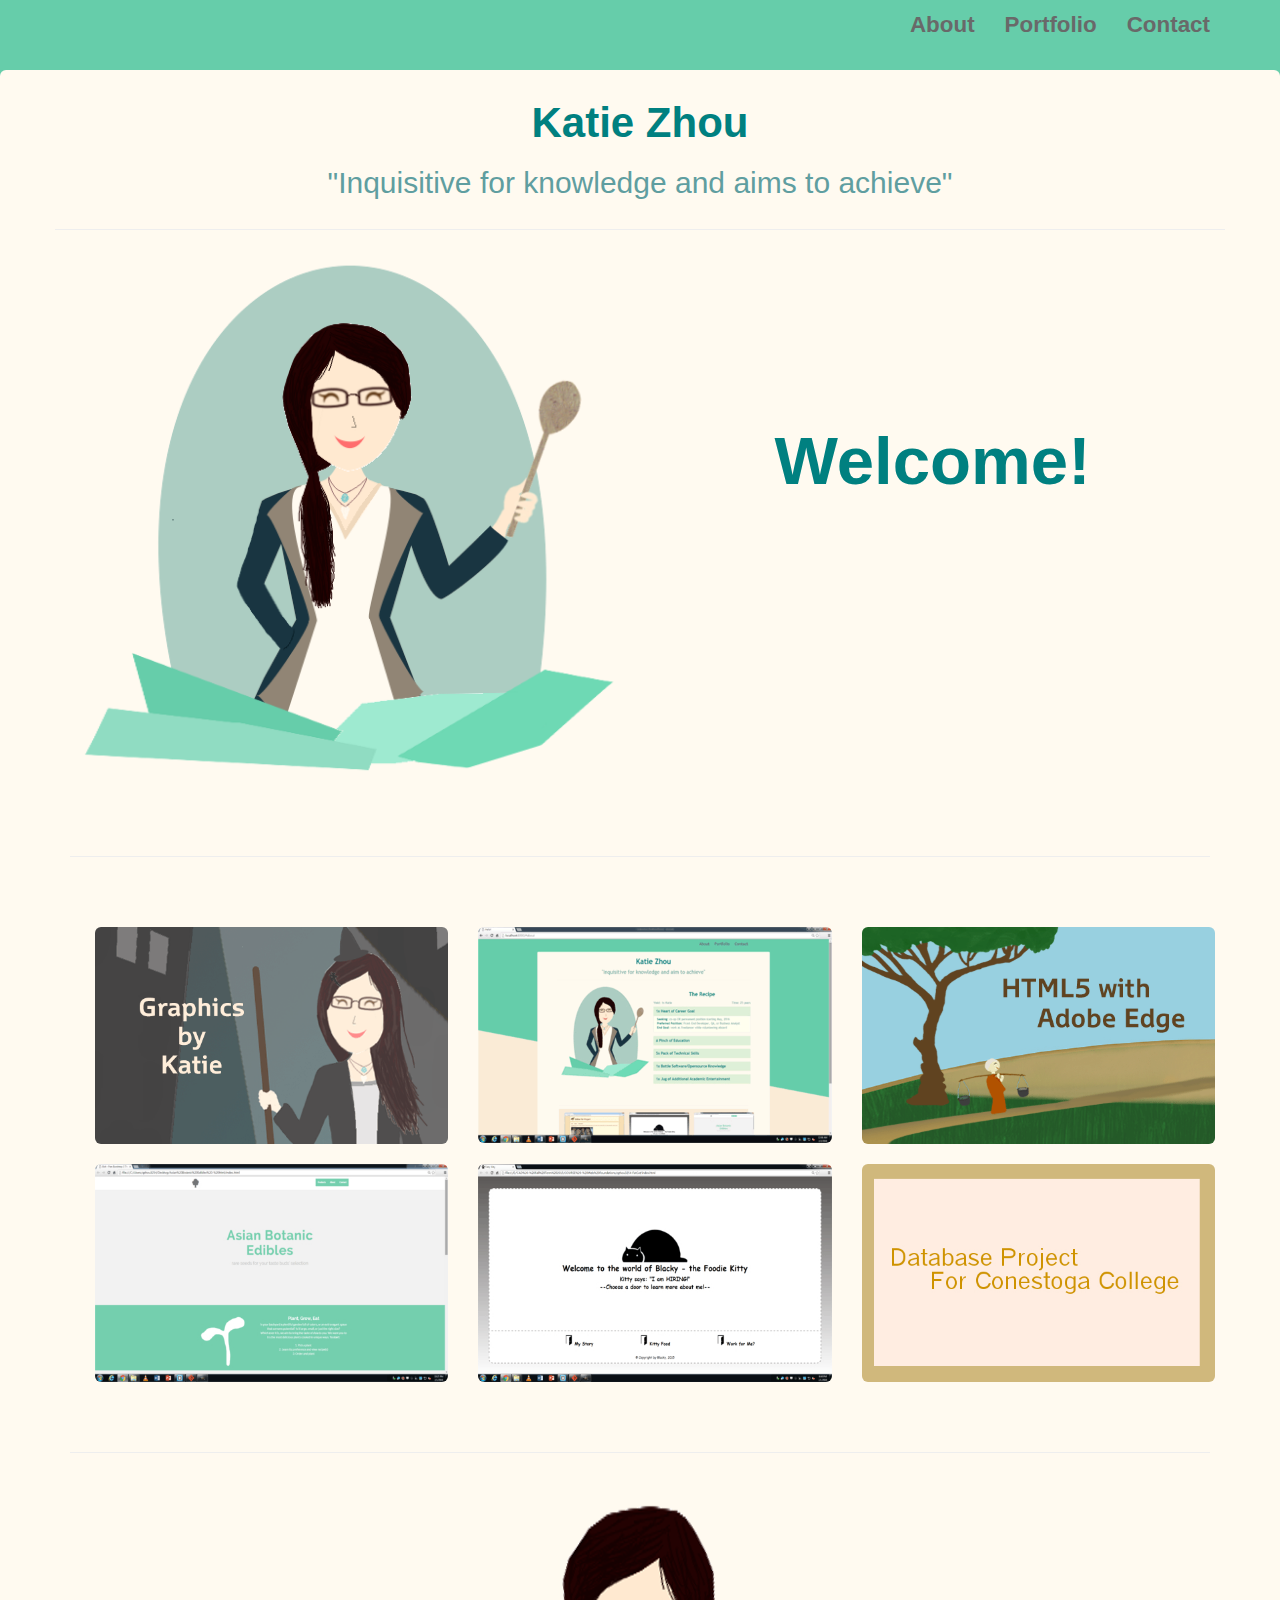
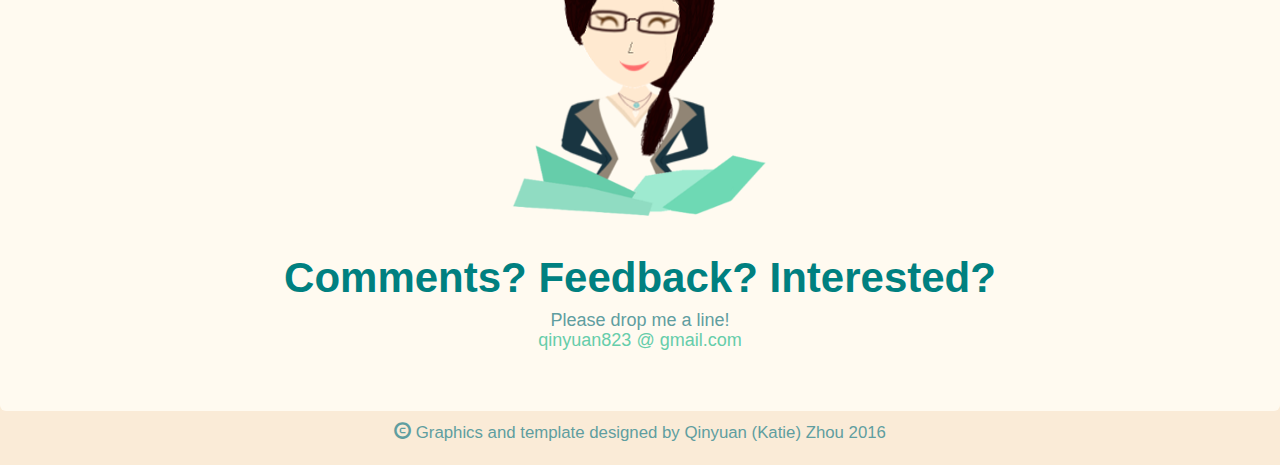
<file: index.html>
<!--http://www.rapidtables.com/web/color/html-color-codes.htm-->
<!DOCTYPE html>
<html lang="en" >
    <head>
        <meta charset="utf-8">
        <meta http-equiv="X-UA-Compatible" content="IE=edge">
        <meta name="viewport" content="width=device-width, initial-scale=1">
        <meta http-equiv="Content-Type" content="text/html; charset=utf-8"/>
        <title>Hello!</title>

        <link href="css/normalize.css" rel="stylesheet"/>
        <!-- Bootstrap -->
        <link href="css/bootstrap.min.css" rel="stylesheet"/>
        <!-- Custom -->
        <link href="css/main.css" rel="stylesheet"/>
	<meta http-equiv="Content-Type" content="text/html; charset=utf-8"/>
	<meta http-equiv="X-UA-Compatible" content="IE=Edge"/>
    </head>
    <body class = "backgroundGradient">
        <section id = "navSection">
            <div class = "container">
                <div class = "row">
                    <div class = "navbar navbar-default backgroundNav">
                        <div class = "navbar-header">                               <button type="button" class="navbar-toggle" data-toggle="collapse" data-target=".navbar-collapse">
                            <span class = "sr-only">Menu</span>
                            <span class = "icon-bar"></span>
                            <span class = "icon-bar"></span>
                            <span class = "icon-bar"></span>
                            </button>
                        </div><!--/navbar header-->
                        <div class = "navbar-collapse collapse">
                            <ul class = "nav navbar-nav navbar-right">
                                <li><a class = "aboutHide" href = "#about">About</a></li>
                                <li><a href = "#portfolio">Portfolio</a></li>
                                <li><a href = "#contact">Contact</a></li>
                            </ul>
                        </div><!--/navbar-collapse collapse-->
                    </div><!--/nav navbar-default-->
                </div><!--/row-->
            </div> <!--/container-->
        </section>

        <div class="backgroundBody img-rounded">
            <div class = "container">
                <div class = "row">
                    <h1>Katie Zhou</h1>
                    <h2>"Inquisitive for knowledge and aims to achieve"</h2>
                    <hr>
                </div> <!--/row-->
            </div><!--/container-->

            <div id = "about" class = "container" >
                <div class = "row">
                    <div class = "panel panel-default col-md-6">
                        <div class = "panel-body">
                            <img class = "img-responsive" src = "images/me.png" alt = "Katie's avatar"/>
                        </div><!--panel-body-->
                    </div><!--panel-default-->

                    <div id = "welcome" class = "panel panel-default col-md-6">
                        <div class = "panel-body textContainer">
                            <a href = "#about" alt = "about page"><h1 class ="welcome">Welcome!</h1></a>
                        </div><!--panel-body-->
                    </div><!--panel-default-->
                    <br>

                    <div id = "aboutDetails" class = "collapse panel panel-default col-md-6">
                        <h2 class = "text-center"><span class = "subtitle">The Recipe</span></h2>
                        <div class = "row">
                            <div class = "col-xs-6"><p>Yield: 1x Katie</div>
                            <div class = "col-xs-6 text-right"><p>Time: 25 years</p></div>
                        </div>
                        <!--------------------------ACCORDION---------------------------->
                        <div id="accordion" role="tablist" aria-multiselectable="true">
                            <div class="panel panel-success">
                                <div class="panel-heading" role="tab" id="headingOne" >
                                    <a data-toggle="collapse" data-parent="#accordion" href="#collapseOne" aria-expanded="true" aria-controls="collapseOne">
                                        1x Heart of Career Goal <span class = "pull-right glyphicon glyphicon-plus"></span>
                                    </a>
                                </div>
                                <div id="collapseOne" class="panel-collapse collapse" role="tabpanel" aria-labelledby="headingOne">
                                    <div class = "well">
                                        <p>
                                            <span class = "subtitle"> Seeking:</span> freelance OR co-op OR permanent position starting May, 2016
                                            <br>
                                            <span class = "subtitle">Preferred Position:</span> Front-End Developer, QA, or Business Analyst<br>
                                            <span class = "subtitle">End Goal:</span> work as freelancer while volunteering abroad</p>
                                    </div> <!--/well-->
                                </div><!--/collapseOne-->
                            </div><!--/panel-success-->
                            <div class="panel panel-success">
                                <div class="panel-heading" role="tab" id="headingTwo">
                                    <a class="collapsed" data-toggle="collapse" data-parent="#accordion" href="#collapseTwo" aria-expanded="false" aria-controls="collapseTwo">
                                        A Pinch of Education <span class = "pull-right glyphicon glyphicon-plus"></span>
                                    </a>
                                </div>
                                <div id="collapseTwo" class="panel-collapse collapse" role="tabpanel" aria-labelledby="headingTwo">
                                    <div class = "well">
                                        <p>
                                            <span class = "subtitle">Conestoga College:</span> pursuing a certificate in Computer Application Development<br>
                                            <span class = "subtitle">University of Waterloo: </span>Honours B.A with Economics Major and Finance Specialization<br>
                                        </p>
                                    </div> <!--/well-->
                                </div><!--/collapseTwo-->
                            </div><!--/panel-success-->
                            <div class="panel panel-success">
                                <div class="panel-heading" role="tab" id="headingThree">
                                    <a class="collapsed" data-toggle="collapse" data-parent="#accordion" href="#collapseThree" aria-expanded="false" aria-controls="collapseThree">
                                        5x Pack of Technical Skills <span class = "pull-right glyphicon glyphicon-plus"></span>
                                    </a>
                                </div>
                                <div id="collapseThree" class="panel-collapse collapse" role="tabpanel" aria-labelledby="headingThree">
                                    <div class = "well">
                                        <p>HTML, CSS, JavaScript, SQL, C#<br>
                                            <span class = "subtitle">Also learning: </span>JQuery, Git, PHP, Python</p>
                                    </div> <!--/well-->
                                </div><!--/collapseThree-->
                            </div> <!--/panel-success-->
                            <div class="panel panel-success">
                                <div class="panel-heading" role="tab" id="headingFour">
                                    <a class="collapsed" data-toggle="collapse" data-parent="#accordion" href="#collapseFour" aria-expanded="false" aria-controls="collapseFour">
                                        1x Bottle of Software/Opensource Knowledge <span class = "pull-right glyphicon glyphicon-plus"></span>
                                    </a>
                                </div>
                                <div id="collapseFour" class="panel-collapse collapse" role="tabpanel" aria-labelledby="headingFour">
                                    <div class = "well">
                                        <p><span class = "subtitle"> Microsoft:</span> Visual Studio (WPF, MS.NET), SQL, Visual Paradigm, Word, Excel, PowerPoint, Publisher, Project, Visio <br><br>
                                            <span class = "subtitle"> Open Source/Others:</span> GitHub, OpenShift, SQLite, Adobe Photoshop, GIMP, PaintShop Pro, OsTicket, CODAPPS, PhoneGap, Bootstrap, Brackets</p>
                                    </div><!--/well-->
                                </div><!--/collapseFour-->
                            </div> <!--/panel-success-->
                            <div class="panel panel-success">
                                <div class="panel-heading" role="tab" id="headingFive">
                                    <a class="collapsed" data-toggle="collapse" data-parent="#accordion" href="#collapseFive" aria-expanded="false" aria-controls="collapseFive">
                                        1x Jug of Additional Academic Entertainment <span class = "pull-right glyphicon glyphicon-plus"></span>
                                    </a>
                                </div>
                                <div id="collapseFive" class="panel-collapse collapse" role="tabpanel" aria-labelledby="headingFive">
                                    <div class = "well">
                                        <p><span class = "subtitle">Courses enrolled with Coursera.org:</span><br>Coding Mobile Apps for Entrepreneurs<br>Responsive Web Design<br>Web Application Development: Testing and Deployment<br><br>
                                            <span class = "subtitle"> Memberships:</span><br> KWSQA (for Quality Assurance)<br> KW Big Data P2P<br> 3D Printing And Design Meetup<br>Canada's Technology Triangle .Net User Group</p>
                                    </div><!--/well-->
                                </div><!--/collapseFive-->
                            </div> <!--/panel-success-->

                        </div> <!--/accordion-->
                    </div> <!--/aboutDetails-->

                    <!--------------------------/ACCORDION---------------------------->

                </div><!--/row-->
                <hr>

            </div><!--/container-->

            <!--------------------------Portfolio---------------------------->
            <div class = "container" id = "portfolio">
                <div class ="panel panel-dfault">
                    <br>
                    <!-- <h1>Portfolio</h1> -->
                    <div class = "panel-body">
                        <div class = "container">
                            <br>
                            <div class = "row">
                                <!--Demo-->
                                <div class = "col-md-4">
                                    <input type="image" id="demo2" alt = "Graphics designed by Katie" src="/images/demoArt-1.png" class = "demo img-responsive img-rounded" data-toggle="modal" data-target="#demoModal">
                                </div>
                                <div class = "col-md-4">
                                    <input type="image" id="demo5" alt = "Katie's HIRE ME website!" src="/images/demo5.png" class = "demo img-responsive img-rounded" data-toggle="modal" data-target="#demoModal">
                                </div>
                                <div class = "col-md-4">
                                    <input type="image" id="demo6" alt = "Graphics with Adobe Edge" src="/images/demoAnimation-1.gif" class = "demo img-responsive img-rounded" data-toggle="modal" data-target="#demoModal">
                                </div>
                            </div>
                            <div class = "row">
                                <div class = "col-md-4">
                                    <input type="image" id="demo3" alt = "A website dedicated to Asian vegetables" src="/images/demo3.png" class = "demo img-responsive img-rounded" data-toggle="modal" data-target="#demoModal">
                                </div>
                                <div class = "col-md-4">
                                    <input type="image" id="demo1" alt = "A website dedicated to a VERY fat cat" src="/images/demo1-1.png" class = "demo img-responsive img-rounded" data-toggle="modal" data-target="#demoModal">
                                </div>
                                <div class = "col-md-4">
                                    <input type="image" id="demo4" alt = "current project: creating a CMMS for Conestoga College" src="/images/demo4.png" class = "demo img-responsive img-rounded" data-toggle="modal" data-target="#demoModal">
                                </div>
                            </div>
                            <br>
                            <div id="demoModal" class="modal fade" role="dialog">
                                <div class="modal-dialog">
                                    <div class="modal-content">
                                        <div class="modal-header">
                                            <button type="button" class="close" data-dismiss="modal">&times;</button>
                                            <h2 class = "text-center modal-title title" id="demoModal"></h2>
                                        </div>
                                        <div class="modal-body hideContent content1">
                                            <p class = "text-center">This is a simple 4-page website, dedicated to my darling cat, who has just celebrated his 15th birthday! The site was written from scratch, with HTML and CSS.</p><br>
                                            <img class = "img-responsive img-rounded" src = "/images/demo1-1.png" alt = "Page demo of the Fat Cat website"/>
                                            <img class = "img-responsive img-rounded" src = "/images/demo1-2.png" alt = "Page demo of the Fat Cat website"/>
                                            <img class = "img-responsive img-rounded" src = "/images/demo1-3.png" alt = "Page demo of the Fat Cat website"/>
                                            <img class = "img-responsive img-rounded" src = "/images/demo1-4.png" alt = "Page demo of the Fat Cat website"/>
                                            <img class = "img-responsive img-rounded" src = "/images/Blacky.jpg" alt = "A photo of Blacky"/>
                                        </div>
                                        <div class="modal-body hideContent content2">
                                            <p class = "text-center">Graphics are designed with GIMP and Adobe Photoshop. They will be used in the coming-soon parallax effects on this website.</p><br>
                                            <img  class = "img-responsive img-rounded" src="/images/demoArt-1-2.png" onmouseover="this.src='/images/demoArt-1-1.png'" onmouseout="this.src='/images/demoArt-1-2.png'" /><br><br>
                                        </div>
                                        <div class="modal-body hideContent content5">
                                            <p class = "text-center">Hi there! This is my personal site, designed to showcase my skills, dreams, and personality. The avatar was made through GIMP, the layout/theme is designed by me with the aid of Bootstrap. The site is written with HTML, CSS, and JQuery.
                                                <br><br>Thank you for visiting! <br> - Katie :)</p><br>
                                            <img class = "img-responsive img-rounded" src = "/images/demo5.png" alt = "A larger screenshot for the Edible Pet Project"/>
                                        </div>
                                        <div class="modal-body hideContent content3">
                                            <p class = "text-center">In my attempt to bring Asia to my garden, I am finding out just how hard it is to find the seeds! But hey, nothing can beat the sweet, childhood memories of my taste buds, I'll keep looking :) <br>Written using MVC with MS.NET, graphics are produced with GIMP, Bootstrap theme is copyrighted by Bolt. Site is still under construction.</p><br>
                                            <img class = "img-responsive img-rounded" src = "/images/demo3.png" alt = "A larger screenshot for the Edible Pet Project"/>
                                        </div>
                                        <div class="modal-body hideContent content4">
                                            <p class = "text-center">
                                                I am working on a team to develop a Computerized Maintenance Management System for Conestoga College. It involves 18 schools across 4 campuses and 1200 machines. The system will be used to track the schools' machine-related inventory, work requests, maintenance schedule, and reports. This project is being developed in an agile environment, on a Microsoft platform (ie MS SQL and Visual Studio).
                                            </p><br>
                                        </div>
                                        <div class="modal-body hideContent content6">
                                            <p class = "text-center">
                                                THIS PAGE IS UNDER CONSTRUCTION
                                                Graphics are designed with Adobe Photoshop and animated through Adobe Edge.
                                            </p><br>
                                            <!-- test<img src="images/animation1/publish/animate_package/" class = "img-responsive img-rounded">-->
                                            <div id="Stage" class="EDGE-7068124 img-responsive img-rounded">


                                            </div>
                                        </div>
                                        <div class="modal-footer">
                                            <button type="button" class="btn btn-default" data-dismiss="modal">Close</button>
                                        </div>
                                    </div>
                                </div>
                            </div>
                        </div>

                    </div><!--row-->
                </div><!--panel-body-->
            </div><!--container-->


            <div class = "container">
                <hr>
                <div class = "row" id = "contact">
                    <br>
                    <img class = "img-responsive img-rounded" src = "/images/miniMe.png" alt = "A bubble head version of Katie's avatar."/>
                    <h3 class = "text-center">Comments? Feedback? Interested?</h3>
                    <h4 class = "text-center">Please drop me a line!<br><span style = "color:#66CDAA">qinyuan823 @ gmail.com</span></h4>
                </div><!--contact-->
                <br>
                <br>
            </div><!--/container-->
        </div><!--/background-->


        <!--------------------------Test---------------------------->

        <!--------------------------Script---------------------------->

        <script src="https://ajax.googleapis.com/ajax/libs/jquery/1.12.0/jquery.min.js"></script>
        <script src="js/bootstrap.min.js"></script>
        <script type="text/javascript" charset="utf-8" src="http://animate.adobe.com/runtime/6.0.0/edge.6.0.0.min.js"></script>
        <script type="text/javascript" charset="utf-8" src="images/animation1/animation1_edge.js"></script>
        <script type="text/javascript" charset="utf-8" src="images/animation1/animation1_edgeActions.js"></script>
        <style>
            .edgeLoad-EDGE-7068124 { visibility:hidden; }
        </style>
        <script>
            AdobeEdge.loadComposition('animation1', 'EDGE-7068124', {
                scaleToFit: "none",
                centerStage: "none",
                minW: "0px",
                maxW: "undefined",
                width: "720px",
                height: "522px"
            }, {dom: [ ]}, {dom: [ ]});
        </script>

        <script>
            $(document).ready(function(){
                $(".aboutHide, #welcome").click(function(){
                    $("#welcome").hide();
                    $("#aboutDetails").show();
                });

                $(".demo").click(function (){
                    var demoID = $(this).attr("id");
                    var titleById = {
                        demo1: "Meet Blacky, he is a VERY fat cat!",
                        demo2: "Graphics by Katie",
                        demo3: "Asian Botanic Edibles",
                        demo4: "Computerized Maintenance Management System (CMMS)",
                        demo5: "Hello from Katie - Are you looking for an UI/UX Developer?",
                        demo6: "Graphics with HTML5"
                    };
                    var demoID = $(this).attr("id");
                    var demoTitle = titleById[demoID];
                    $(".title").html(demoTitle);

                    $(".hideContent").hide();
                    if (demoID == "demo1"){
                        $(".content1").show();
                    }
                    else if (demoID == "demo2"){
                        $(".content2").show();
                    }
                    else if (demoID == "demo3"){
                        $(".content3").show();
                    }
                    else if (demoID == "demo4"){
                        $(".content4").show();
                    }
                    else if (demoID == "demo5"){
                        $(".content5").show();
                    }
                    else if (demoID == "demo6"){
                        $(".content6").show();
                    }
                });
            });
        </script>
    </body>

    <footer>
        <div class = "background img-rounded">
            <div class = "container text-center">
                <p><span class = "glyphicon glyphicon-copyright-mark"></span> Graphics and template designed by Qinyuan (Katie) Zhou 2016</p>
            </div><!--container-->
        </div><!--background-->
    </footer>
</html>
</file>
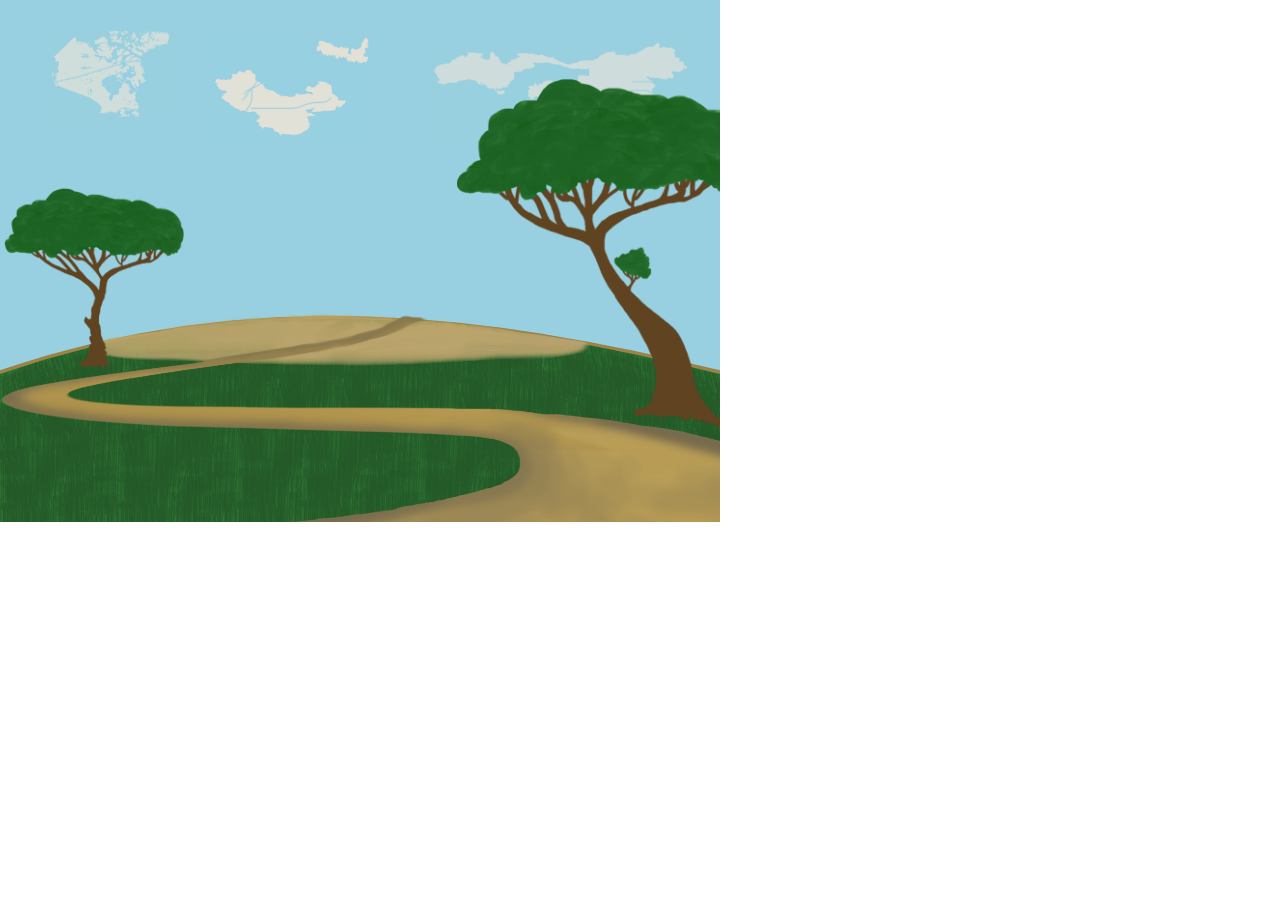
<file: images/animation1/animation1.html>
<!DOCTYPE html>
<html>
<head>
	<meta http-equiv="Content-Type" content="text/html; charset=utf-8"/>
	<meta http-equiv="X-UA-Compatible" content="IE=Edge"/>
	<title>Untitled</title>
<!--Adobe Edge Runtime-->
    <script type="text/javascript" charset="utf-8" src="edge_includes/edge.6.0.0.min.js"></script>
    <style>
        .edgeLoad-EDGE-7068124 { visibility:hidden; }
    </style>
<script>
   AdobeEdge.loadComposition('animation1', 'EDGE-7068124', {
    scaleToFit: "none",
    centerStage: "none",
    minW: "0px",
    maxW: "undefined",
    width: "720px",
    height: "522px"
}, {dom: [ ]}, {dom: [ ]});
</script>
<!--Adobe Edge Runtime End-->

</head>
<body style="margin:0;padding:0;">
	<div id="Stage" class="EDGE-7068124">
	</div>
</body>
</html>
</file>
<file: css/main.css>
/*-------------general---------------*/

.backgroundGradient{
    background: #FAEBD7;
    background: -webkit-linear-gradient(10deg, #FAEBD7 40%, #66CDAA 10%);
    background: -o-linear-gradient(10deg, #FAEBD7 40%, #66CDAA 10%);
    background: -moz-linear-gradient(10deg, #FAEBD7 40%, #66CDAA 10%);
    background: linear-gradient(10deg, #FAEBD7 40%, #66CDAA 10%);
    height: 100%;
}

.backgroundNav{
    background: transparent;
    border: none;
}

.backgroundBody{
    background: #FFFAF0;
    margin: auto;
    max-width: 1400px;
}

body{
    font-family: Futura, 'Trebuchet MS', Arial, sans-serif;
    border: transparent;
}

.panel{
    background: transparent !important;
    border: none !important;
    box-shadow: none !important;
    padding: 0;
}

.panel-body{
    padding: 0;
}

img {
    margin: auto;
}

/*
.container{
padding-top: 40px;
}
*/
/*-------------parallax---------------*/

.parallax {
    perspective: 100px;
    height: 100vh;
    overflow-x: hidden;
    overflow-y: auto;
    padding: 100vh 0;
        width: 100%;

}

.parallax_layer{
    position: aboslute;
    top: 0;
    right: 0;
    bottom: 0;
    left: 0;
}

.parallax_layer--base {
    transform: translateZ(0);
}

.parallax_layer--back{
    transform: translateZ(-1px);
}

/*-------------parallax layer1---------------*/

.layer1{
    background-image: url("../images/par1-background1.jpg");
    background-repeat: repeat-x;
    background-size:contain;
    width: 100%;
}

/*-------------font---------------*/

h1:hover{
    color: #66CDAA;
}

h1, h3 {
    color: #008080;
    padding-top: 10px;
    font-size: 300%;
    font-weight: 900;
    text-align: center;
}

h2, h4 {
    text-align: center;
    color: #5F9EA0 !important;
    padding-bottom: 10px;
}

p {
    color: #5F9EA0;
    font-size: 120%;
}

/*-------------nav------------------*/


.navbar-collapse{
    border: none;
}

#navSection a{
    color: #696969;
}

#navSection a:hover{
    color: #FFFAF0;
}

a{
    font-size: 160%;
    font-weight: bold;
}

/*-------------banner (welcome/title)------------------*/

.welcome {
    font-size: 300%;
    display: inline-block;
    vertical-align: middle;
}

.textContainer {
    height: 430px;
    line-height: 400px;
    text-align: center;
}

/*-------------accordion----------------*/

.subtitle{
    color: #008080;
    font-weight: bold;
}

.well{
    background: #FFFFF0;
    padding: 5px 20px;
}

#accordion a{
    text-decoration: none !important;
    color: #008080;
    font-size: 150%;
    font-weight: bold;
}

#accordion a:hover{
    text-decoration: none !important;
    color: #008080;
}

/*---------portfolio--------*/

#portfolio > .panel-body{
    padding-top: 50px;
    padding-bottom: 20px;
    padding-left: 20px;
    background: #FAEBD7;
}

#portfolio .row{
    padding: 10px;
}

/*---------footer--------*/
/*
.starEdit{
padding: 10px 15px ;
font-size: 250%;
position: fixed;
color: #66CDAA;
}
*/

#contact .glyphicon{
    font-size: 50px;
    color:#66CDAA;
}

footer p
{
    padding:10px;
}

/*---------media--------*/


@media only screen and (max-width: 500px){
    .welcome {
        font-size: 220%;
        font-weight: 900;
        margin: auto;
        display: inline-block;
        vertical-align: top;
    }

    .textContainer {
        height: 0px;
        line-height: 0px;
        text-align: center;
    }

    h2  {
        font-size: 150%;
        padding-bottom: 5px;
    }

    #portfolio h1{
        font-size:200%;
    }

    #contact h3, #contact h4{
        font-size: 150%;
    }
}

@media only screen and (max-width: 400px){

    h2{
        font-size: 120%;
        padding-bottom: 5px;
    }

    #accordion a{
        font-size: 100%;
    }

    p{
        font-size: 110%;
    }

    #contact h3, #contact h4{
        font-size: 120%;
    }

}
</file>
